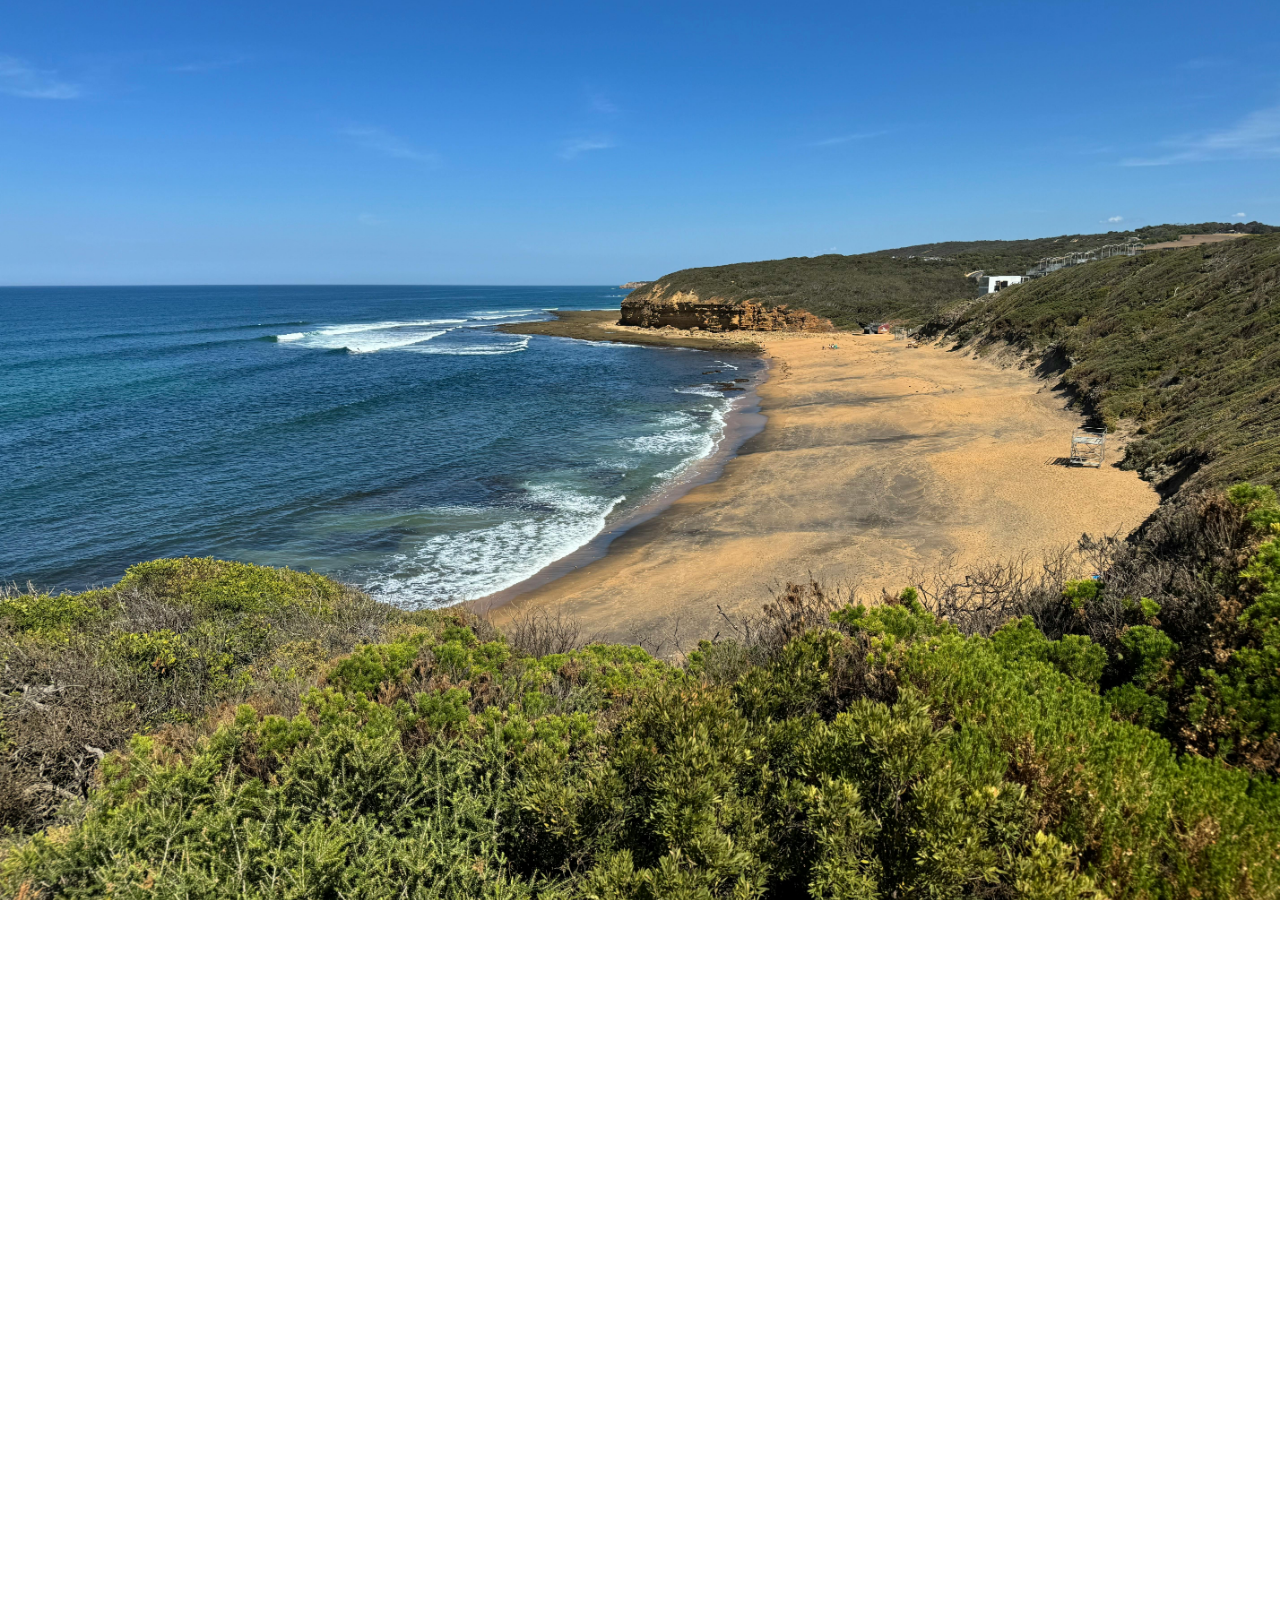
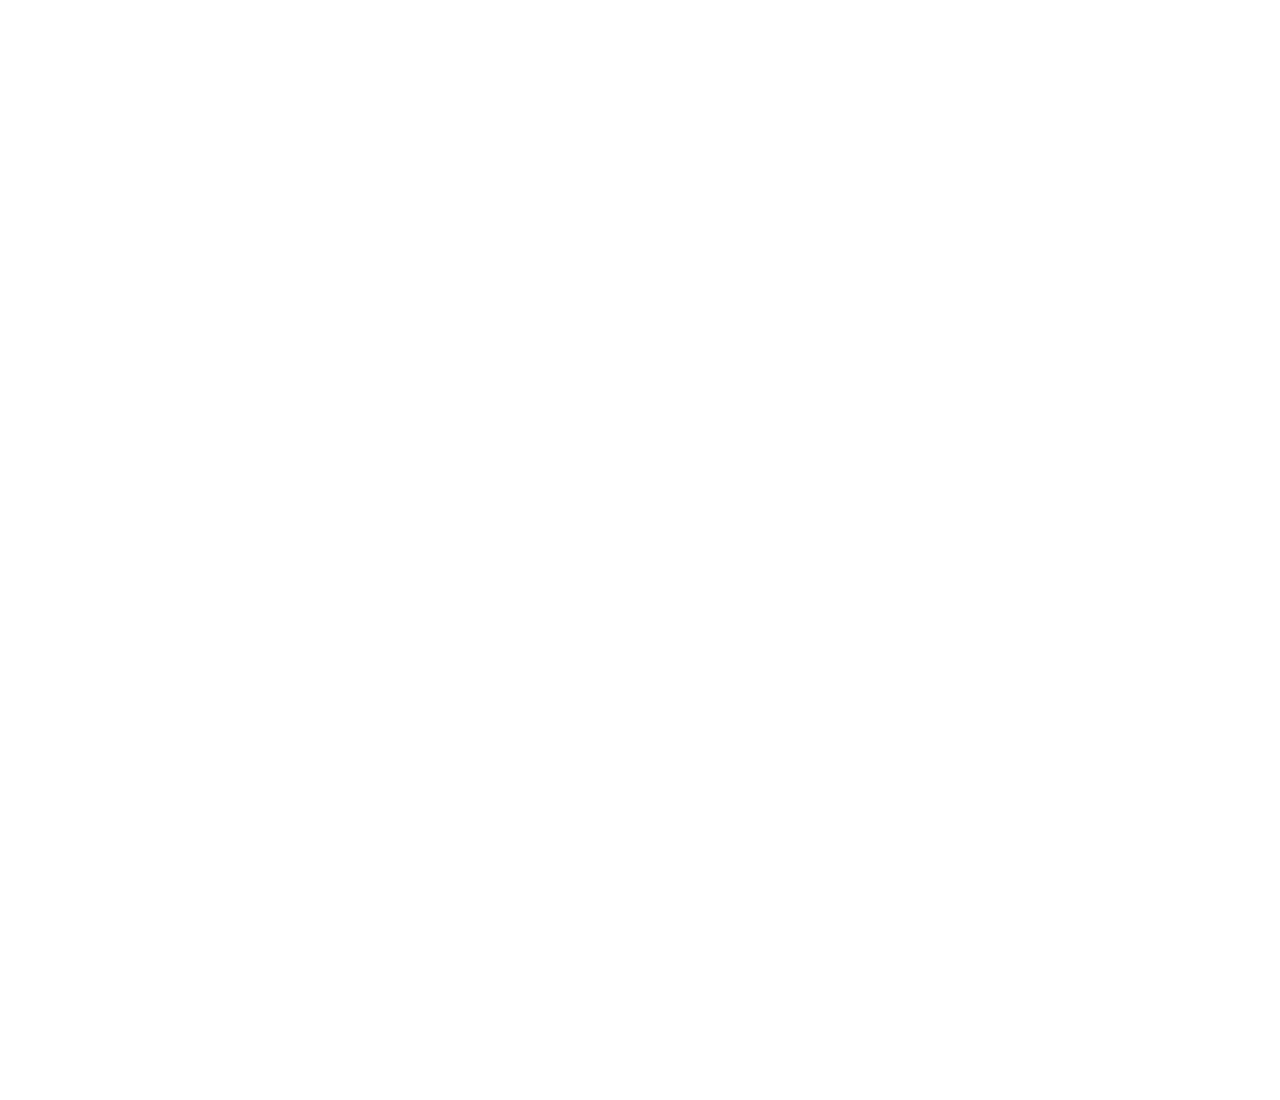
<file: sesi-5/index.html>
<!DOCTYPE html>
<html lang="en">
  <head>
    <meta charset="UTF-8" />
    <meta name="viewport" content="width=device-width, initial-scale=1.0" />
    <title>sesi-5 cuy university - parallax website</title>
    <style>
      *,
      html,
      body {
        margin: 0;
        padding: 0;
        box-sizing: border-box;
      }
      .parallax {
        background-position: center;
        background-size: cover;
        background-attachment: fixed;
        width: 100%;
        height: 100vh;
      }
      .intro {
        background-image: url("assets/bg-1.jpg");
      }
      .content {
        background-image: url("assets/bg-2.jpg");
      }
      .footer {
        background-image: url("assets/bg-3.jpg");
      }
    </style>
  </head>
  <body>
    <div class="parallax intro"></div>
    <div class="parallax content"></div>
    <div class="parallax footer"></div>
  </body>
</html>
</file>
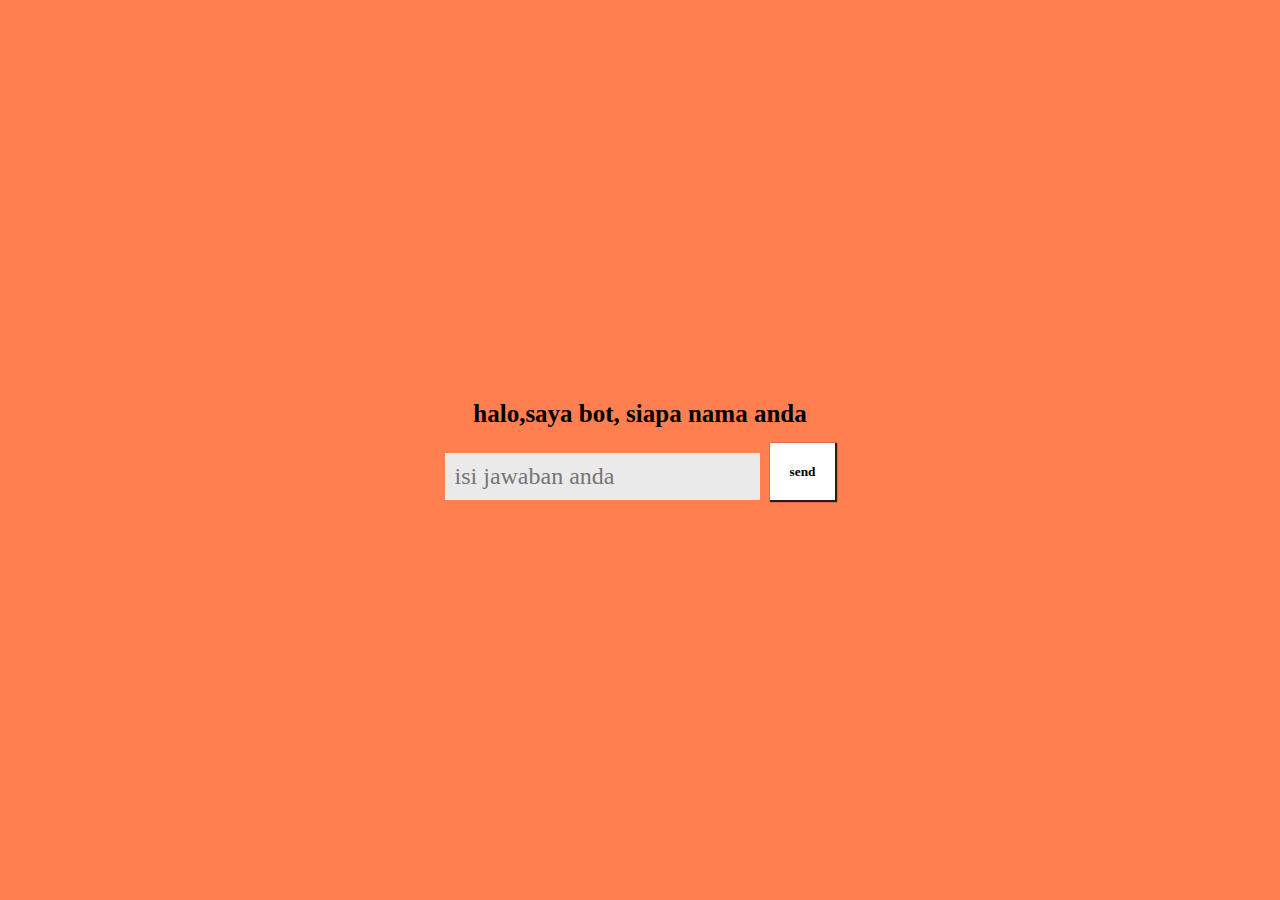
<file: sesi-7/index.html>
<!DOCTYPE html>
<html lang="en">
  <head>
    <meta charset="UTF-8" />
    <meta name="viewport" content="width=device-width, initial-scale=1.0" />
    <link rel="stylesheet" href="style.css" />
    <title>fake bot js</title>
  </head>
  <body>
    <div class="container">
      <div class="wrapper">
        <h1 id="answer"></h1>
        <div class="row">
          <input
            id="quiz"
            type="text"
            placeholder="isi jawaban anda"
            required
          />
          <button type="button" onclick="botStart()">send</button>
        </div>
      </div>
    </div>
    <script src="index.js"></script>
  </body>
</html>
</file>
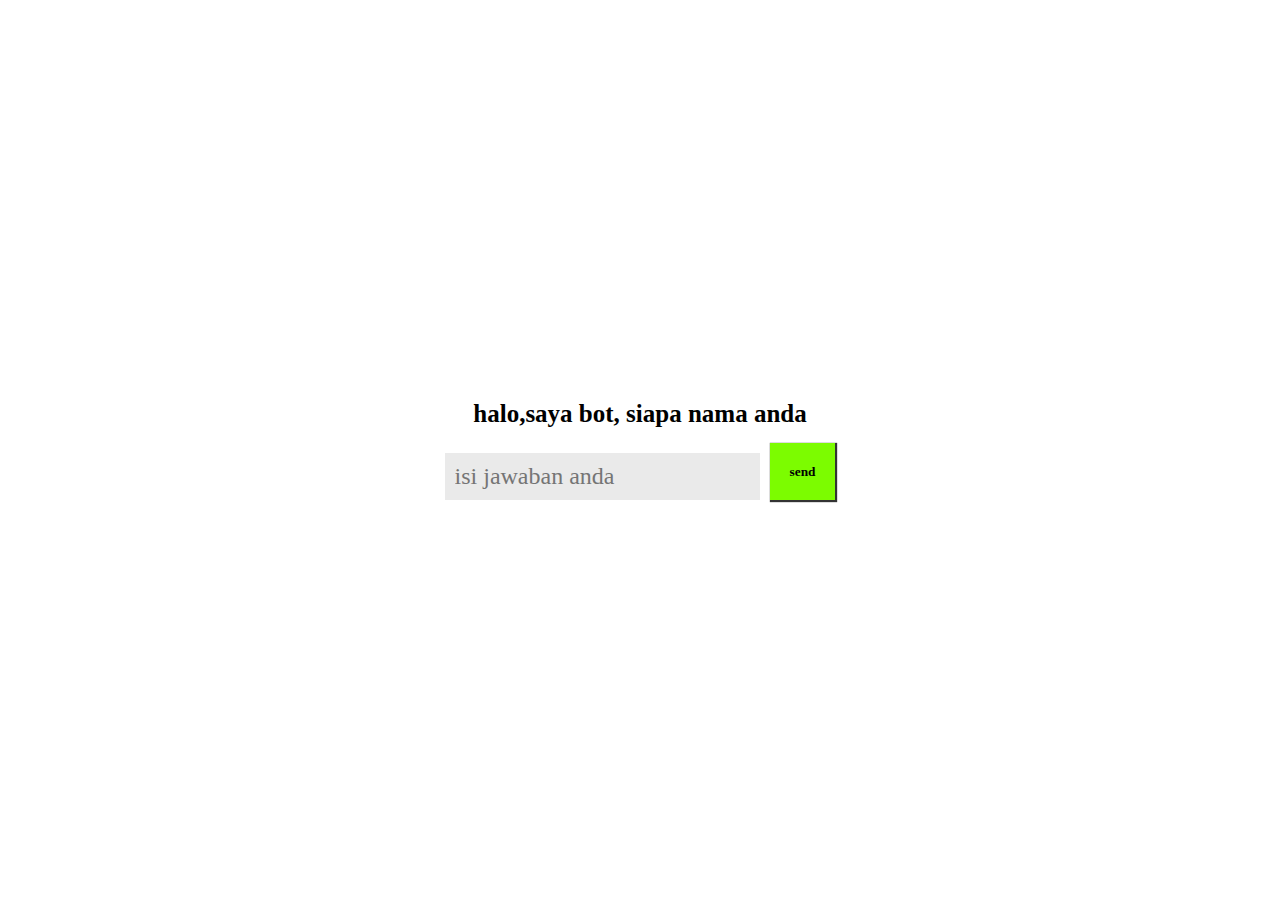
<file: sesi-8_fakebot-lanjutan/index.html>
<!DOCTYPE html>
<html lang="en">
  <head>
    <meta charset="UTF-8" />
    <meta name="viewport" content="width=device-width, initial-scale=1.0" />
    <link rel="stylesheet" href="style.css" />
    <title>fake bot js</title>
  </head>
  <body>
    <div class="container">
      <div class="wrapper">
        <h1 id="answer"></h1>
        <div class="row">
          <input
            id="quiz"
            type="text"
            placeholder="isi jawaban anda"
            required
          />
          <button type="button" onclick="botStart()">send</button>
        </div>
      </div>
    </div>
    <div class="loader"></div>
    <script src="index.js"></script>
  </body>
</html>
</file>
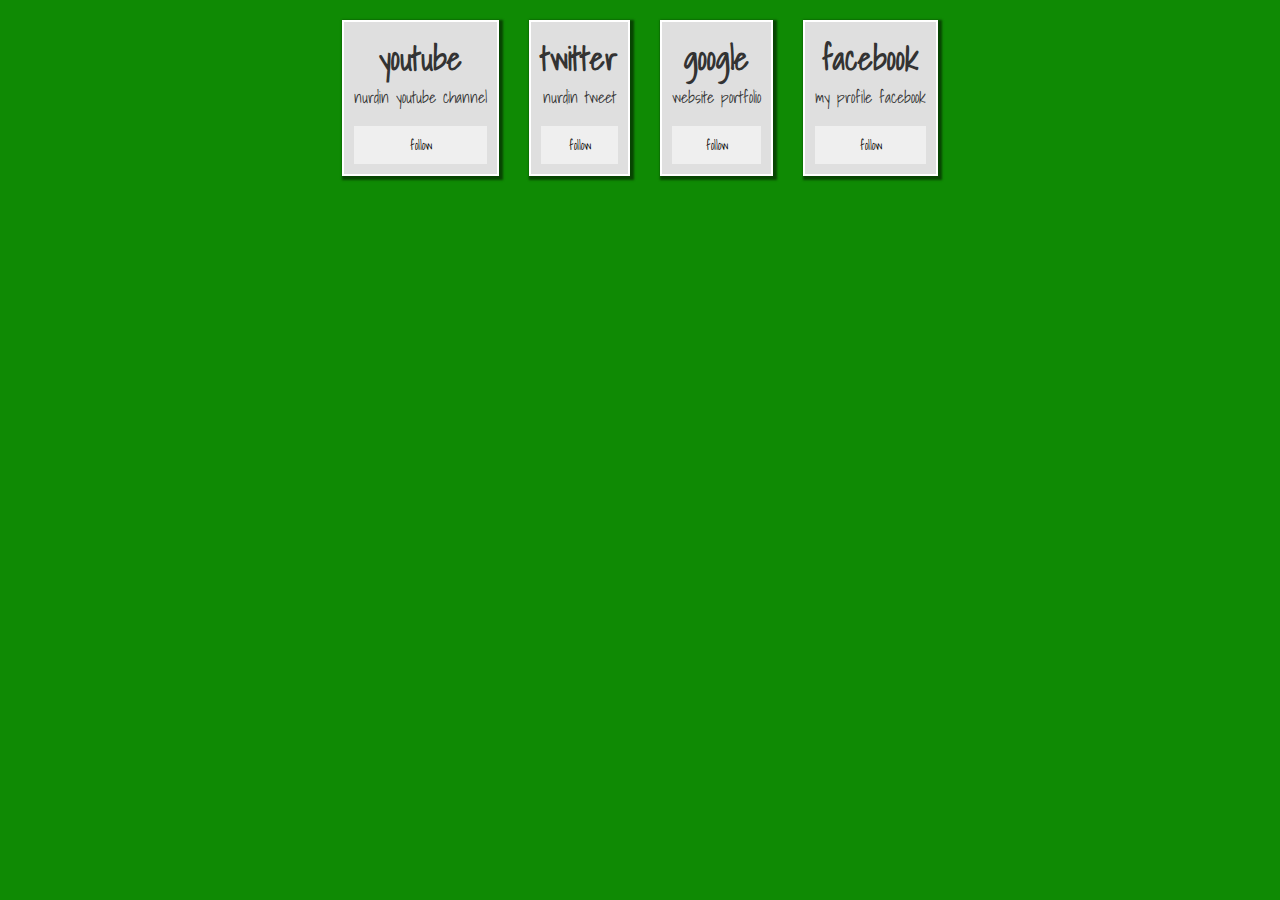
<file: sesi_1/index.html>
<!DOCTYPE html>
<html lang="en">
  <head>
    <meta charset="UTF-8" />
    <meta name="viewport" content="width=device-width, initial-scale=1.0" />
    <title>sesi 1 - semester 2_cuyuniversity</title>

    <link rel="stylesheet" href="style.css" />
    <link
      rel="stylesheet"
      href="https://cdnjs.cloudflare.com/ajax/libs/font-awesome/6.5.2/css/all.min.css"
      integrity="sha512-SnH5WK+bZxgPHs44uWIX+LLJAJ9/2PkPKZ5QiAj6Ta86w+fsb2TkcmfRyVX3pBnMFcV7oQPJkl9QevSCWr3W6A=="
      crossorigin="anonymous"
      referrerpolicy="no-referrer"
    />
  </head>
  <body>
    <div class="container">
      <div class="wrapper">
        <div class="card">
          <h1 class="title">youtube</h1>
          <i class="fa-brands fa-youtube icons"></i>
          <p class="description">nurdin youtube channel</p>
          <button class="btn">follow</button>
        </div>
        <div class="card">
          <h1 class="title">twitter</h1>
          <i class="fa-brands fa-twitter icons"></i>
          <p class="description">nurdin tweet</p>
          <button class="btn">follow</button>
        </div>
        <div class="card">
          <h1 class="title">google</h1>
          <i class="fa-brands fa-google icons"></i>
          <p class="description">website portfolio</p>
          <button class="btn">follow</button>
        </div>
        <div class="card">
          <h1 class="title">facebook</h1>
          <i class="fa-brands fa-facebook icons"></i>
          <p class="description">my profile facebook</p>
          <button class="btn">follow</button>
        </div>
      </div>
    </div>
  </body>
</html>
</file>
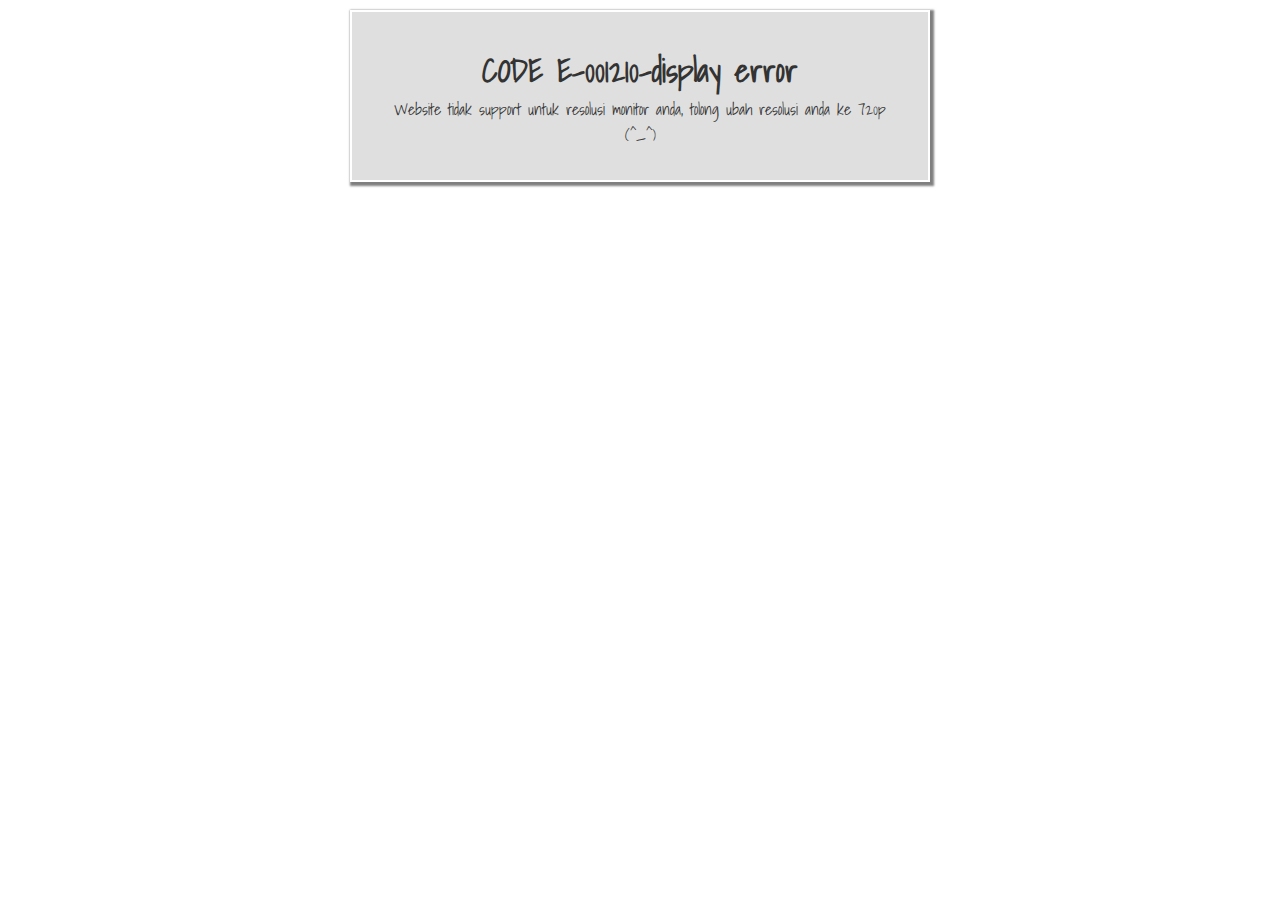
<file: sesi_2/index.html>
<!DOCTYPE html>
<html lang="en">
  <head>
    <meta charset="UTF-8" />
    <meta name="viewport" content="width=device-width, initial-scale=1.0" />
    <title>sesi 1 - semester 2_cuyuniversity</title>

    <link rel="stylesheet" href="style.css" />
    <link
      rel="stylesheet"
      href="https://cdnjs.cloudflare.com/ajax/libs/font-awesome/6.5.2/css/all.min.css"
      integrity="sha512-SnH5WK+bZxgPHs44uWIX+LLJAJ9/2PkPKZ5QiAj6Ta86w+fsb2TkcmfRyVX3pBnMFcV7oQPJkl9QevSCWr3W6A=="
      crossorigin="anonymous"
      referrerpolicy="no-referrer"
    />
  </head>
  <body>
    <div class="container">
      <div class="wrapper">
        <div class="card">
          <h1 class="title">youtube</h1>
          <i class="fa-brands fa-youtube icons"></i>
          <p class="description">nurdin youtube channel</p>
          <button class="btn">follow</button>
        </div>
        <div class="card">
          <h1 class="title">twitter</h1>
          <i class="fa-brands fa-twitter icons"></i>
          <p class="description">nurdin tweet</p>
          <button class="btn">follow</button>
        </div>
        <div class="card">
          <h1 class="title">google</h1>
          <i class="fa-brands fa-google icons"></i>
          <p class="description">website portfolio</p>
          <button class="btn">follow</button>
        </div>
        <div class="card">
          <h1 class="title">facebook</h1>
          <i class="fa-brands fa-facebook icons"></i>
          <p class="description">my profile facebook</p>
          <button class="btn">follow</button>
        </div>
      </div>
    </div>
    <div class="container-2">
      <div class="wrapper">
        <div class="card">
          <h1 class="title">CODE E-001210-display error</h1>
          <p class="description">
            Website tidak support untuk resolusi monitor anda, tolong ubah
            resolusi anda ke 720p (^_^)
          </p>
        </div>
      </div>
    </div>
  </body>
</html>
</file>
<file: sesi-7/style.css>
*,
body,
html {
  margin: 0;
  padding: 0;
  box-sizing: border-box;
  background-color: coral;
  font-family: Cambria, Cochin, Georgia, Times, "Times New Roman", serif;
}
.container {
  display: flex;
  justify-content: center;
  align-items: center;
  height: 100vh;
}
.wrapper {
  display: flex;
  align-items: inherit;
  flex-direction: column;
  max-width: 600px;
}
.row {
  display: flex;
  flex-direction: row;
  justify-content: center;
  gap: 10px;
}
h1 {
  margin-bottom: 15px;
  font-size: 25px;
  text-align: center;
}
button {
  border: none;
  padding: 20px;
  background-color: #fff;
  box-shadow: 1px 1px 1px 1px rgba(0, 0, 0, 0.8);
  font-weight: 600;
}
button:hover {
  background-color: #a1a1a1;
  color: #eaeaea;
  transform: scale(120%);
  transition: 0.5 ease-in-out;
  -webkit-transform: scale(120%);
  -moz-transform: scale(120%);
  -ms-transform: scale(120%);
  -o-transform: scale(120%);
  -webkit-transition: 0.5 ease-in-out;
  -moz-transition: 0.5 ease-in-out;
  -ms-transition: 0.5 ease-in-out;
  -o-transition: 0.5 ease-in-out;
}
input {
  border: none;
  background-color: #eaeaea;
  color: black;
  padding: 10px;
  font-size: 24px;
  margin-top: 10px;
}
</file>
<file: sesi-8_fakebot-lanjutan/style.css>
*,
body,
html {
  margin: 0;
  padding: 0;
  box-sizing: border-box;
  font-family: Cambria, Cochin, Georgia, Times, "Times New Roman", serif;
}
.container {
  margin: 0 auto;
  width: 500px;
}
.wrapper {
  display: flex;
  align-items: center;
  justify-content: center;
  flex-direction: column;
  min-height: 100vh;
  min-width: 375px;
}
.row {
  display: flex;
  flex-direction: row;
  justify-content: center;
  gap: 10px;
}
h1 {
  margin-bottom: 15px;
  font-size: 25px;
  text-align: center;
}
button {
  border: none;
  padding: 20px;
  background-color: lawngreen;
  box-shadow: 1px 1px 1px 1px rgba(0, 0, 0, 0.8);
  font-weight: 600;
}
button:hover {
  background-color: green;
  color: whitesmoke;
  transform: scale(120%);
  transition: 0.5 ease-in-out;
  -webkit-transform: scale(120%);
  -moz-transform: scale(120%);
  -ms-transform: scale(120%);
  -o-transform: scale(120%);
  -webkit-transition: 0.5 ease-in-out;
  -moz-transition: 0.5 ease-in-out;
  -ms-transition: 0.5 ease-in-out;
  -o-transition: 0.5 ease-in-out;
}
input {
  border: none;
  background-color: #eaeaea;
  color: black;
  padding: 10px;
  font-size: 24px;
  margin-top: 10px;
}

.loader {
  width: 85px;
  height: 85px;
  position: absolute;
  border-top: 15px solid lawngreen;
  top: 50%;
  left: 50%;
  z-index: 10;
  border-radius: 50%;
  animation: 1.5s spin infinite linear;
  -webkit-border-radius: 50%;
  -moz-border-radius: 50%;
  -ms-border-radius: 50%;
  -o-border-radius: 50%;
  -webkit-animation: 1.5s spin infinite linear;
}
@keyframes spin {
  0% {
    transform: rotate(0deg);
    -webkit-transform: rotate(0deg);
    -moz-transform: rotate(0deg);
    -ms-transform: rotate(0deg);
    -o-transform: rotate(0deg);
  }
  100% {
    transform: rotate(360deg);
    -webkit-transform: rotate(360deg);
    -moz-transform: rotate(360deg);
    -ms-transform: rotate(360deg);
    -o-transform: rotate(360deg);
  }
}
</file>
<file: sesi_1/style.css>
@import url("https://fonts.googleapis.com/css2?family=Poppins:ital,wght@0,100;0,200;0,300;0,400;0,500;0,600;0,700;0,800;0,900;1,100;1,200;1,300;1,400;1,500;1,600;1,700;1,800;1,900&family=Shadows+Into+Light&display=swap");
*,
html,
body {
  margin: 0;
  padding: 0;
  font-family: "Shadows Into Light", cursive;
}
:root {
  --bg-primary: rgb(15, 138, 4);
  --bg-secondary: #dfdfdf;
  --txt-primary: #dfdfdf;
  --txt-secondary: #333333;
  --icons-bg-primary: rgb(80, 138, 4);
}

.container {
  width: 100%;
  height: 100vh;
  display: flex;
  flex-direction: column;
  text-align: center;
  background-color: var(--bg-primary);
}
.wrapper {
  display: flex;
  justify-content: center;
  align-items: center;
  gap: 10px;
  margin: 10px;
}
.card {
  background-color: var(--bg-secondary);
  border: 2px solid white;
  padding: 10px;
  margin: 10px;
  color: var(--txt-secondary);
  box-shadow: 2px 2px 2px 2px rgba(0, 0, 0, 0.5);
}
.title {
  font-size: 2em;
}
.icons {
  font-size: 24px;
  color: var(--icons-bg-primary);
  margin-top: 8px;
}
.desription {
  margin-top: 8px;
  font-size: 0.5em;
}

.btn {
  margin-top: 16px;
  padding: 8px;
  cursor: pointer;
  border: none;
  width: 100%;
}
.btn:hover {
  background-color: var(--bg-primary);
  color: var(--txt-primary);
  transform: rotate(3deg);
  -webkit-transform: rotate(3deg);
  -moz-transform: rotate(3deg);
  -ms-transform: rotate(3deg);
  -o-transform: rotate(3deg);
  transition: 0.3 ease-in-out;
  -webkit-transition: 0.3 ease-in-out;
  -moz-transition: 0.3 ease-in-out;
  -ms-transition: 0.3 ease-in-out;
  -o-transition: 0.3 ease-in-out;
}
</file>
<file: sesi_2/style.css>
@import url("https://fonts.googleapis.com/css2?family=Poppins:ital,wght@0,100;0,200;0,300;0,400;0,500;0,600;0,700;0,800;0,900;1,100;1,200;1,300;1,400;1,500;1,600;1,700;1,800;1,900&family=Shadows+Into+Light&display=swap");
*,
html,
body {
  margin: 0;
  padding: 0;
  font-family: "Shadows Into Light", cursive;
}
:root {
  --bg-primary: rgb(15, 138, 4);
  --bg-secondary: #dfdfdf;
  --txt-primary: #dfdfdf;
  --txt-secondary: #333333;
  --icons-bg-primary: rgb(80, 138, 4);
}
.container-2 {
  display: none;
}
.container {
  width: 100%;
  min-height: 100vh;
  height: auto;
  background-color: var(--bg-primary);
}
.wrapper {
  display: flex;
  flex-wrap: wrap;
  justify-content: center;
  align-items: center;
  text-align: center;
}
.card {
  width: 40%;
  background-color: var(--bg-secondary);
  border: 2px solid white;
  padding: 32px;
  margin: 10px;
  color: var(--txt-secondary);
  box-shadow: 2px 2px 2px 2px rgba(0, 0, 0, 0.5);
}
.title {
  font-size: 2em;
}
.icons {
  font-size: 24px;
  color: var(--icons-bg-primary);
  margin-top: 8px;
}
.desription {
  margin-top: 8px;
  font-size: 0.5em;
}

.btn {
  margin-top: 16px;
  padding: 8px;
  cursor: pointer;
  border: none;
  width: 100%;
}
.btn:hover {
  background-color: var(--bg-primary);
  color: var(--txt-primary);
  transform: rotate(3deg);
  -webkit-transform: rotate(3deg);
  -moz-transform: rotate(3deg);
  -ms-transform: rotate(3deg);
  -o-transform: rotate(3deg);
  transition: 0.3 ease-in-out;
  -webkit-transition: 0.3 ease-in-out;
  -moz-transition: 0.3 ease-in-out;
  -ms-transition: 0.3 ease-in-out;
  -o-transition: 0.3 ease-in-out;
}
@media screen and (max-width: 476px) {
  .container {
    background-color: #fff;
  }
  .card {
    width: 95%;
  }
  .title {
    font-size: 3em;
  }
  .desription {
    font-size: 3em;
  }
  .btn {
    padding: 14px;
    font-size: 2em;
  }
  .icons {
    font-size: 3em;
  }
}
@media screen and (min-width: 1200px) {
  .container {
    display: none;
  }
  .container-2 {
    display: block;
  }
}
</file>
